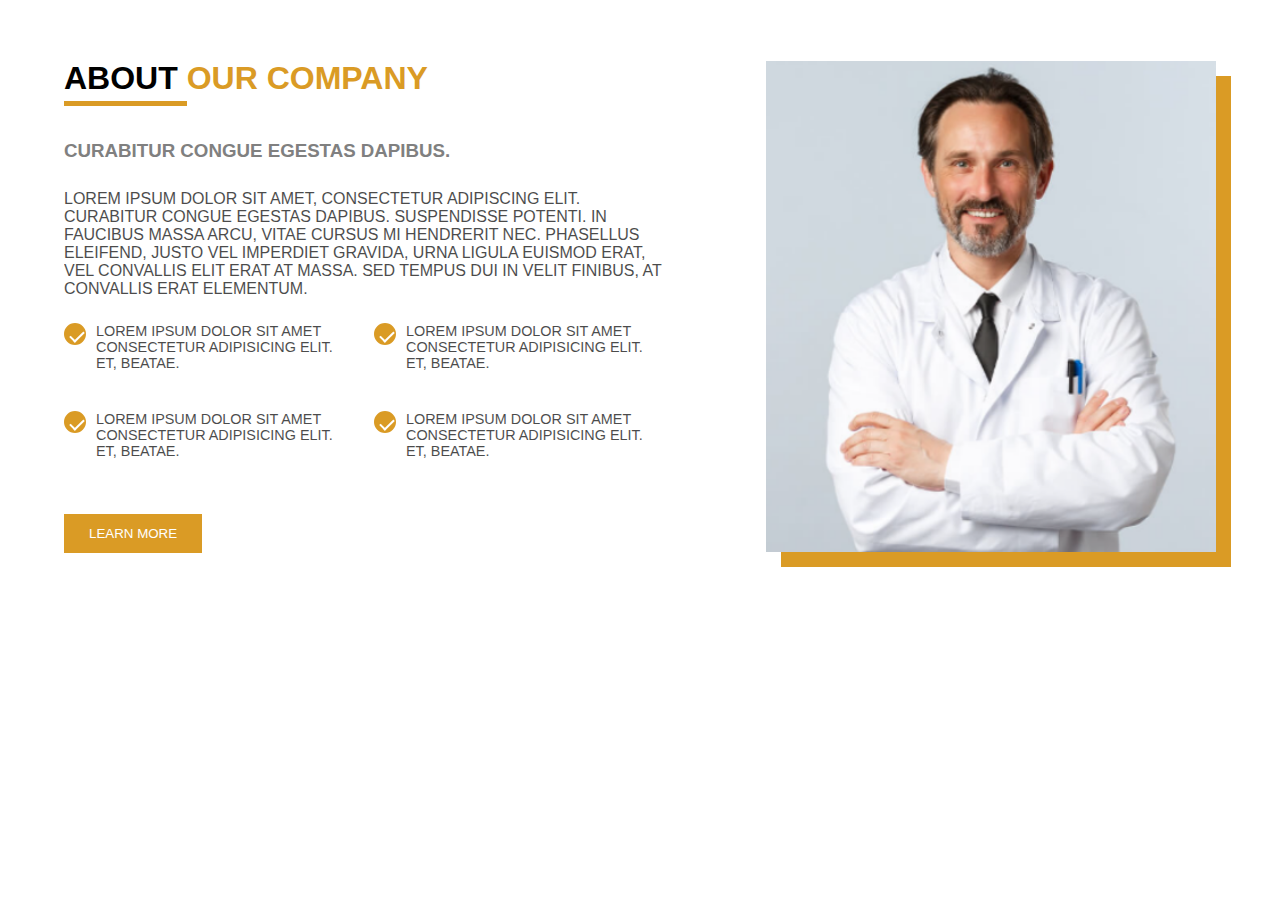
<file: index.html>
<!DOCTYPE html>
<html lang="en">
<head>
    <meta charset="UTF-8">
    <meta name="viewport" content="width=device-width, initial-scale=1.0">
    <title>Document</title>
    <link rel="stylesheet" href="style6.css">
</head>
<body>
    <div class="container">
        <div class="text">
            <h1><span>about </span>our company</h1>
            <h3>curabitur congue egestas dapibus.</h3>
            <p>Lorem ipsum dolor sit amet, consectetur adipiscing elit. Curabitur congue egestas dapibus. Suspendisse potenti. In faucibus massa arcu, vitae cursus mi hendrerit nec. Phasellus eleifend, justo vel imperdiet gravida, urna ligula euismod erat, vel convallis elit erat at massa. Sed tempus dui in velit finibus, at convallis erat elementum. </p>
               <div class="checkbox">
                   <div class="chec_p">
                          <input type="checkbox" checked>
                          <p>Lorem ipsum dolor sit amet consectetur adipisicing elit. Et, beatae.</p>
                   </div>
                     <div class="chec_p">
                              <input type="checkbox" checked>
                              <p>Lorem ipsum dolor sit amet consectetur adipisicing elit. Et, beatae.</p>

                                </div>
                                <div class="chec_p">
                                        <input type="checkbox" checked>
                                        <p>Lorem ipsum dolor sit amet consectetur adipisicing elit. Et, beatae.</p>
                                </div>
                                <div class="chec_p">
                                        <input type="checkbox" checked>
                                        <p>Lorem ipsum dolor sit amet consectetur adipisicing elit. Et, beatae.</p>
                                </div>
                </div>
                                
            <button>learn more</button>
        </div>
        <div class="img">
            <img src="images/doc.png" alt="" srcset="">
            <div class="back"></div>
        </div>
    </div>
</body>
</html>
</file>
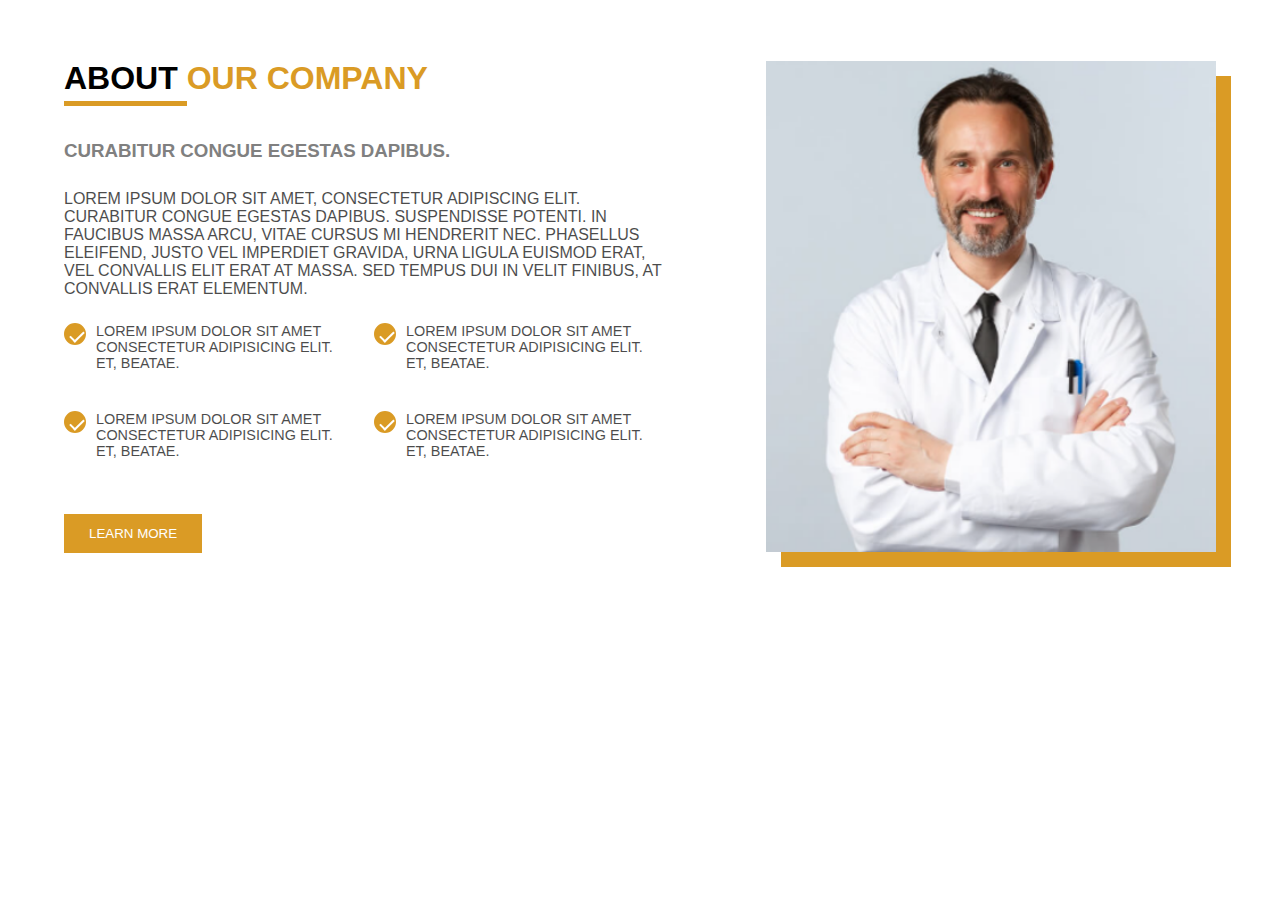
<file: task6.html>
<!DOCTYPE html>
<html lang="en">
<head>
    <meta charset="UTF-8">
    <meta name="viewport" content="width=device-width, initial-scale=1.0">
    <title>Document</title>
    <link rel="stylesheet" href="style6.css">
</head>
<body>
    <div class="container">
        <div class="text">
            <h1><span>about </span>our company</h1>
            <h3>curabitur congue egestas dapibus.</h3>
            <p>Lorem ipsum dolor sit amet, consectetur adipiscing elit. Curabitur congue egestas dapibus. Suspendisse potenti. In faucibus massa arcu, vitae cursus mi hendrerit nec. Phasellus eleifend, justo vel imperdiet gravida, urna ligula euismod erat, vel convallis elit erat at massa. Sed tempus dui in velit finibus, at convallis erat elementum. </p>
               <div class="checkbox">
                   <div class="chec_p">
                          <input type="checkbox" checked>
                          <p>Lorem ipsum dolor sit amet consectetur adipisicing elit. Et, beatae.</p>
                   </div>
                     <div class="chec_p">
                              <input type="checkbox" checked>
                              <p>Lorem ipsum dolor sit amet consectetur adipisicing elit. Et, beatae.</p>

                                </div>
                                <div class="chec_p">
                                        <input type="checkbox" checked>
                                        <p>Lorem ipsum dolor sit amet consectetur adipisicing elit. Et, beatae.</p>
                                </div>
                                <div class="chec_p">
                                        <input type="checkbox" checked>
                                        <p>Lorem ipsum dolor sit amet consectetur adipisicing elit. Et, beatae.</p>
                                </div>
                </div>
                                
            <button>learn more</button>
        </div>
        <div class="img">
            <img src="images/doc.png" alt="" srcset="">
            <div class="back"></div>
        </div>
    </div>
</body>
</html>
</file>
<file: style6.css>
*{
    margin: 0;
    padding: 0;
    box-sizing: border-box;
    font-family: Arial, Helvetica, sans-serif;
}

/* ========== Layout ========== */
.container{
    width: 90%;
    max-width: 1200px;
    margin: auto;
    display: flex;
    align-items: center;
    justify-content: space-between;
    gap: 40px;
    padding: 60px 0;
}

/* ========== Text Section ========== */
.text{
    flex: 1;
    text-transform: uppercase;
}

.text h1{
    font-size: 2em;
    color: rgb(218, 155, 37);
    margin-bottom: 40px;
}

.text h1 span{
    color: black;
    position: relative;
}

.text h1 span::after{
    content: '';
    width: 100%;
    height: 5px;
    background-color: rgb(218, 155, 37);
    position: absolute;
    left: 0;
    bottom: -10px;
}

.text h3{
    line-height: 1.5;
    color: gray;
    margin-bottom: 25px;
}

.text p{
    opacity: 0.7;
    max-width: 600px;
    margin-bottom: 25px;
}

/* ========== Checkbox Section ========== */
.checkbox{
    display: grid;
    grid-template-columns: repeat(2, 1fr);
    gap: 15px 20px;
    max-width: 600px;
    margin-top: 20px;
}

.chec_p{
    display: flex;
    align-items: flex-start;
    gap: 10px;
    font-size: 0.9em;
}

/* Checkbox Style */
input[type="checkbox"]{
    width: 22px;
    height: 22px;
    border-radius: 50%;
    appearance: none;
    background-color: #fff;
    border: 2px solid rgb(218, 155, 37);
    cursor: pointer;
    position: relative;
    transition: 0.3s;
    flex-shrink: 0;
}

input[type="checkbox"]:hover{
    box-shadow: 0 0 8px rgb(218, 155, 37);
}

input[type="checkbox"]:checked{
    background-color: rgb(218, 155, 37);
}

input[type="checkbox"]:checked::before{
    content: "";
    position: absolute;
    width: 6px;
    height: 12px;
    border: solid #fff;
    border-width: 0 2px 2px 0;
    top: 3px;
    left: 7px;
    transform: rotate(45deg);
}

/* Button */
button{
    padding: 12px 25px;
    background-color: rgb(218, 155, 37);
    color: white;
    border: none;
    margin-top: 30px;
    cursor: pointer;
    text-transform: uppercase;
    transition: 0.3s;
}

button:hover{
    opacity: 0.85;
}

/* ========== Image Section ========== */
.img{
    flex: 1;
    max-width: 450px;
    position: relative;
}

.img img{
    width: 100%;
    height: auto;
    display: block;
    position: relative;
    z-index: 2;
}

.back{
    position: absolute;
    inset: 0;
    background-color: rgb(218, 155, 37);
    transform: translate(15px, 15px);
    z-index: 1;
}

/* ========== Tablet ========== */
@media (max-width: 992px){
    .container{
        flex-direction: column;
        text-align: center;
    }

    .text p{
        margin: auto;
    }

    .checkbox{
        grid-template-columns: 1fr;
        margin: 20px auto 0;
    }

    .img{
        max-width: 380px;
    }
}

/* ========== Mobile ========== */
@media (max-width: 576px){
    .text h1{
        font-size: 1.4em;
    }

    .text h3{
        font-size: 1em;
    }

    .text p{
        font-size: 0.9em;
    }

    button{
        width: 100%;
    }

    .img{
        max-width: 300px;
    }
}
</file>
